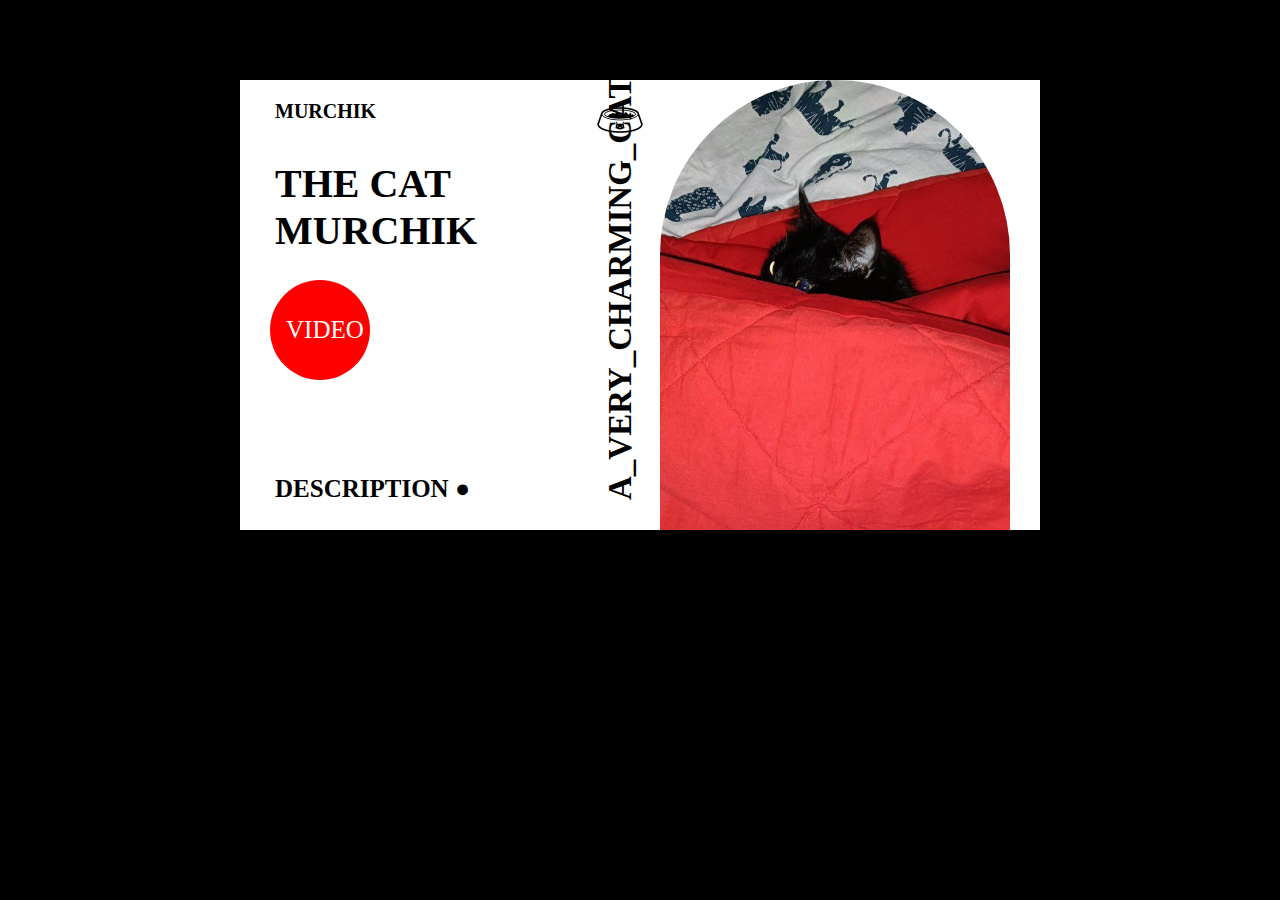
<file: index.html>
<!DOCTYPE html>
<html>
<head>
	<title>MURCHIK PAGE</title>
	<link type="image/x-icon" href="pixel-cat.png" rel="shortcut icon">
	<link rel="stylesheet" type="text/css" href="murchik.css">  
</head>
<body>
	<div class="rectangle">
		<img src="murch.jpg", class="murchik_mainpage_img">
		<div class="charming_mainpage_text">A_VERY_CHARMING_CAT</div>
		<img src="cat_bowl.png", class="cat_bowl_img">
		<a href="index.html"><div class="murchik_logo_text">MURCHIK</div></a>
		<div class="the_cat_text">THE CAT<br>MURCHIK</div>
		<span class="dot_red"></span>
		<a href="murchik_video.html"><div class="video_link_text">VIDEO</div></a>
		<a href="murchik_description.html"><div class="description_link_text">DESCRIPTION &#x25CF;</div></a>
	</div>
</body>
</html>
</file>
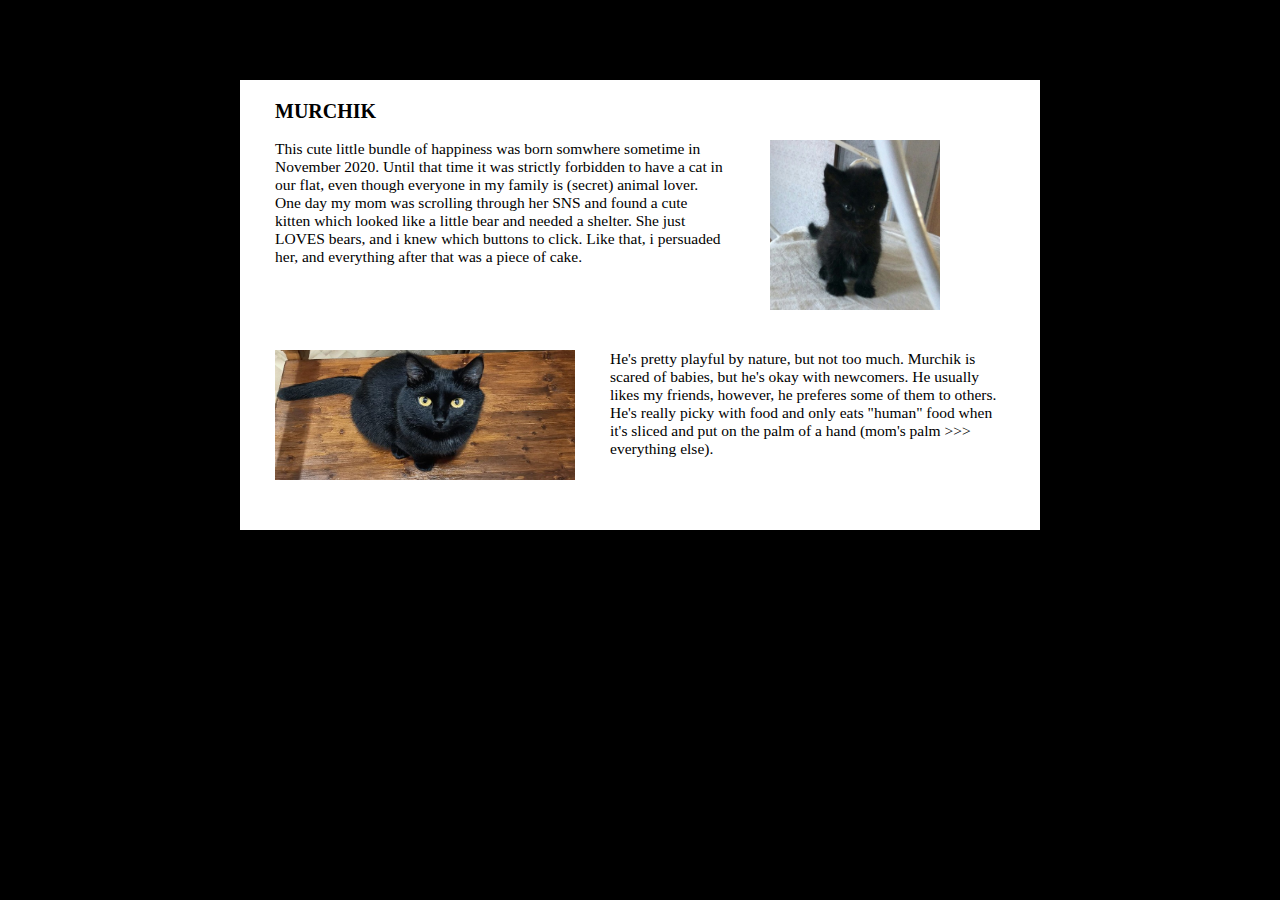
<file: murchik_description.html>
<!DOCTYPE html>
<html>
<head>
	<title>MURCHIK DESCRIPTION</title>
	<link type="image/x-icon" href="pixel-cat.png" rel="shortcut icon">
	<link rel="stylesheet" type="text/css" href="murchik.css">  
</head>
<body>
	<div class="rectangle">
		<a href="index.html"><div class="murchik_logo_text">MURCHIK</div></a>
		<p class="description_text" style="margin-top: 60px; margin-left: 35px; width: 450px;">This cute little bundle of happiness was born somwhere sometime in November 2020. Until that time it was strictly forbidden to have a cat in our flat, even though everyone in my family is (secret) animal lover. One day my mom was scrolling through her SNS and found a cute kitten which looked like a little bear and needed a shelter. She just LOVES bears, and i knew which buttons to click. Like that, i persuaded her, and everything after that was a piece of cake.</p>
		<img src="murch_kiddo.jpg", class="murch_kiddo_img">
		<p class="description_text" style="margin-top: 270px;
			margin-left: 370px; width: 400px;">He's pretty playful by nature, but not too much. Murchik is scared of babies, but he's okay with newcomers. He usually likes my friends, however, he preferes some of them to others. He's really picky with food and only eats "human" food when it's sliced and put on the palm of a hand (mom's palm >>> everything else). </p>
		<img src="table.jpg", class="murch_table_img">
	</div>
	
</body>
</html>
</file>
<file: murchik.css>
body {
	background-color: black;
}
a:link {
		color: black;
}
a:visited {
		color: black;
}
a:hover {
		color: black;
}
a:active {
		color: red;
}
.rectangle {
	position: relative;
	width: 800px;
	height: 450px;
	background-color: white;
	margin: 0 auto;
	margin-top: 80px;
	margin-bottom: 80px;
}
.murchik_mainpage_img {
	position: absolute;
	top: 0;
	right: 0;
	width: 350px;
	height: 450px;
	object-fit: cover;
	margin-right: 30px;
	border-top-right-radius: 350px;
	border-top-left-radius: 350px;
}
.cat_bowl_img {
	position: absolute;
	width: 50px;
	height: 50px;
	margin-left: 75px;
	margin-top: 15px;
}
.charming_mainpage_text {
	display: block;
	float: left;
	margin-top: 430px;
	margin-left: 200px;
	font-family: consolas;
	font-size: 33px;
	font-weight: bold;
	transform: rotate(-90deg);
	transform-origin: 0 0;
	height: 360px;
	line-height: 360px;
	color: black;
	text-align: center;
	width: 80px;
	box-sizing: border-box;
	padding: 0 10px;
	border-radius: 30px 0 0 30px;
}
.murchik_logo_text{
	position: absolute;
	font-family: consolas;
	font-weight: bold;
	font-size: 20px;
	margin-top: 20px;
	margin-left: 35px;
}
.the_cat_text {
	position: absolute;
	font-family: consolas;
				font-weight: bold;

	font-size: 40px;
	margin-top: 80px;
	margin-left: 35px;
}
.dot_red {
	position: absolute;
    height: 100px;
    width: 100px;
    border-radius: 50px;
    background: red;
    margin-top: 200px;
	margin-left: -250px;
}
.video_link_text {
	position: absolute;
	font-family: consolas;
	font-size: 25px;
	margin-top: 236px;
	margin-left: 46px;
	color: white;
}
.description_link_text {
	position: absolute;
	font-family: consolas;
	font-size: 25px;
	margin-top: 395px;
	margin-left: 35px;
	font-weight: bold;

}
video {
	position: absolute;
	font-family: consolas;
	font-size: 25px;
	height: 100vh;
	width: 100vw;
	margin-top: 100px;
	width: 150px;
	height: 270px;
}
.cat_border_img {
	position: absolute;
	width: 100px;
	height: 450px;
	object-fit: cover;
	margin-left: 675px;
}
.button {
	position: absolute;
	border: 0;
	background: transparent;
	box-sizing: border-box;
	width: 0;
	height: 20px;
	margin-top: 380px; 

	border-color: transparent transparent transparent black;
	transition: 100ms all ease;
	cursor: pointer;

	border-style: solid;
	border-width: 12px 0 12px 20px;
}
.button.paused {
	    border-style: double;
	    border-width: 0px 0 0px 20px;
}
.button:hover {
    border-color: transparent transparent transparent #404040;
}
.description_text {
	position: absolute;
	font-family: consolas;
	font-size: 15.5px;
}
.murch_kiddo_img {
	position: absolute;
	margin-top: 60px;
	margin-left: 530px;
	height: 170px;
	width: 170px;
}
.murch_table_img {
	position: absolute;
	margin-top: 270px;
	margin-left: 35px;
	height: 130px;
	width: 300px;
}
</file>
